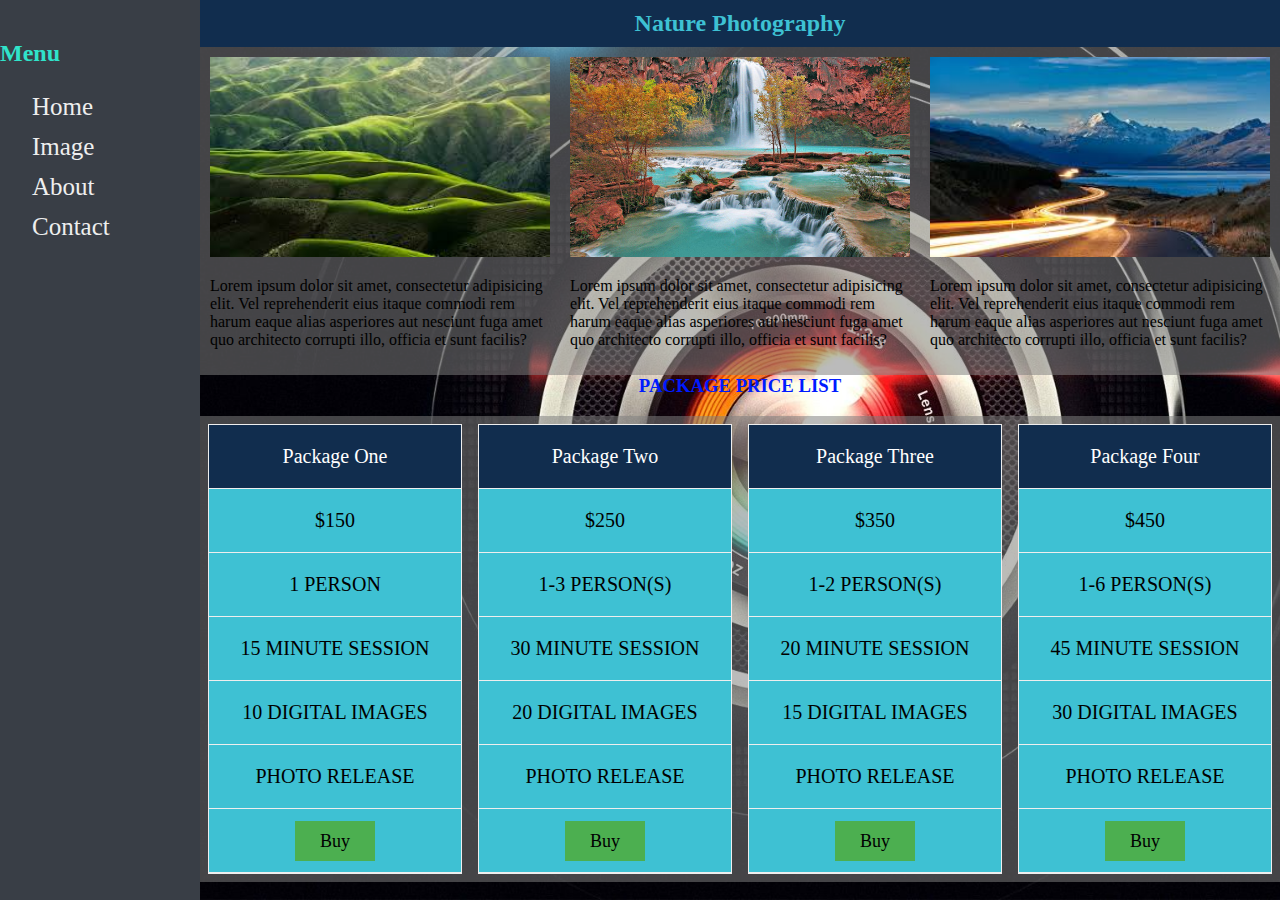
<file: photography/index.html>
<!DOCTYPE html>
<html lang="en">
<head>
    <meta charset="UTF-8">
    <meta name="viewport" content="width=device-width, initial-scale=1">
    <link rel="stylesheet" href="css/index.css">
    <title>Home</title>
</head>
<body>
    <div class="menu">
        <h2 class="title">Menu</h2>
        <a href="index.html">Home</a>
        <a href="image.html">Image</a>
        <a href="about.html">About</a>
        <a href="contact.html">Contact</a>
    </div>
    <div class="div1">
        <h2 class="stitle">Nature Photography</h2>
        <div class="col-4">
            <img src="image/20.jpeg" alt="Photo20">
            <p>
                Lorem ipsum dolor sit amet, consectetur adipisicing elit. Vel reprehenderit eius itaque commodi rem harum eaque alias asperiores aut nesciunt fuga amet quo architecto corrupti illo, officia et sunt facilis?            </p>
        </div>
        <div class="col-4">
            <img src="image/21.jpg" alt="Photo21">
            <p>
                Lorem ipsum dolor sit amet, consectetur adipisicing elit. Vel reprehenderit eius itaque commodi rem harum eaque alias asperiores aut nesciunt fuga amet quo architecto corrupti illo, officia et sunt facilis?
            </p>
        </div>
        <div class="col-4">
            <img src="image/22.jpeg" alt="Photo22">
            <p>
                Lorem ipsum dolor sit amet, consectetur adipisicing elit. Vel reprehenderit eius itaque commodi rem harum eaque alias asperiores aut nesciunt fuga amet quo architecto corrupti illo, officia et sunt facilis?
            </p>
        </div>
        <h3>PACKAGE PRICE LIST</h3>
        <div class="col-3">
            <ul class="price">
                <li class="ttitle">Package One</li>
                <li class="pcolor">$150</li>
                <li class="pcolor">1 PERSON</li>
                <li class="pcolor">15 MINUTE SESSION</li>
                <li class="pcolor">10 DIGITAL IMAGES</li>
                <li class="pcolor">PHOTO RELEASE</li>
                <li class="pcolor"><a href="" class="button">Buy</a></li>
            </ul>
        </div>
        <div class="col-3">
            <ul class="price">
                <li class="ttitle">Package Two</li>
                <li class="pcolor">$250</li>
                <li class="pcolor">1-3 PERSON(S)</li>
                <li class="pcolor">30 MINUTE SESSION</li>
                <li class="pcolor">20 DIGITAL IMAGES</li>
                <li class="pcolor">PHOTO RELEASE</li>
                <li class="pcolor"><a href="" class="button">Buy</a></li>
            </ul>
        </div>
        <div class="col-3">
            <ul class="price">
                <li class="ttitle">Package Three</li>
                <li class="pcolor">$350</li>
                <li class="pcolor">1-2 PERSON(S)</li>
                <li class="pcolor">20 MINUTE SESSION</li>
                <li class="pcolor">15 DIGITAL IMAGES</li>
                <li class="pcolor">PHOTO RELEASE</li>
                <li class="pcolor"><a href="" class="button">Buy</a></li>
            </ul>
        </div>
        <div class="col-3">
            <ul class="price">
                <li class="ttitle">Package Four</li>
                <li class="pcolor">$450</li>
                <li class="pcolor">1-6 PERSON(S)</li>
                <li class="pcolor">45 MINUTE SESSION</li>
                <li class="pcolor">30 DIGITAL IMAGES</li>
                <li class="pcolor">PHOTO RELEASE</li>
                <li class="pcolor"><a href="" class="button">Buy</a></li>
            </ul>
        </div>
    </div>
   
</body>
</html>
</file>
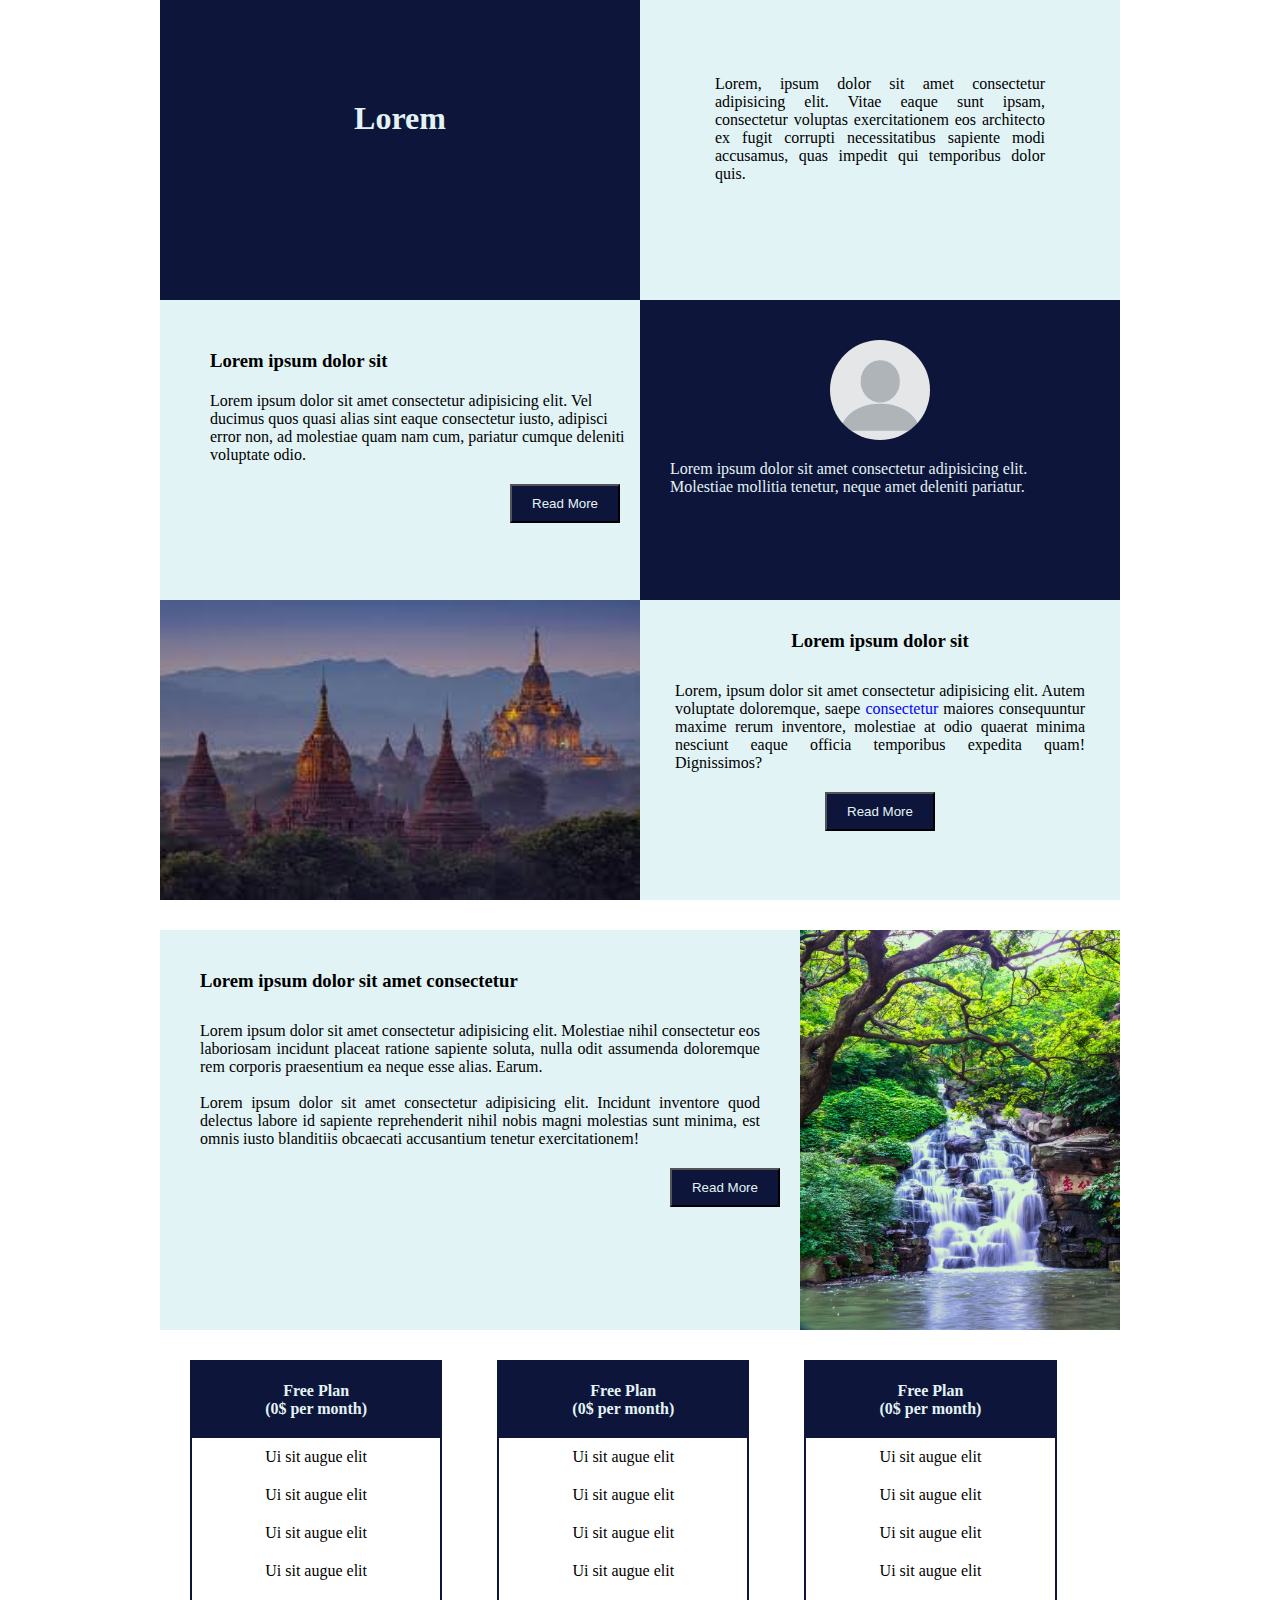
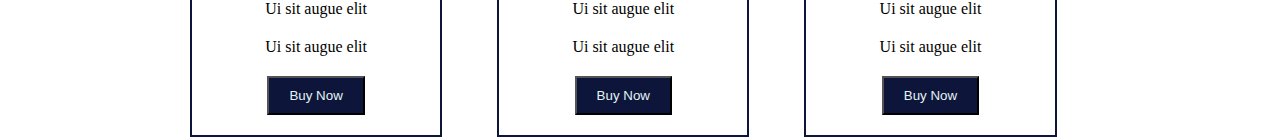
<file: project1/index.html>
<!DOCTYPE html>
<html lang="en">
<head>
    <meta charset="UTF-8">
    <meta name="viewport" content="width=device-width, initial-scale=1.0">
    <title>Blog</title>
    <link rel="stylesheet" href="css/index.css">
</head>
<body>
    <div class="container">
        <div class="row">
            <div class="col-6 first-div">
                <h1>
                    Lorem
                </h1>
            </div>
            <div class="col-6 sec-div">
                <p>
                    Lorem, ipsum dolor sit amet consectetur adipisicing elit. Vitae eaque sunt ipsam, consectetur voluptas exercitationem eos architecto ex fugit corrupti necessitatibus sapiente modi accusamus, quas impedit qui temporibus dolor quis.
                </p>
            </div>
        </div>
        <div class="row">
            <div class="col-6 div1">
                <h3>Lorem ipsum dolor sit</h3>
                <p>
                    Lorem ipsum dolor sit amet consectetur adipisicing elit. Vel ducimus quos quasi alias sint eaque consectetur iusto, adipisci error non, ad molestiae quam nam cum, pariatur cumque deleniti voluptate odio.
                </p>
                <button class="btn1">Read More</button>
            </div>
            <div class="col-6 div2">
                <img src="./image/profile.png" alt="image" width="100">
                <p>
                    Lorem ipsum dolor sit amet consectetur adipisicing elit. Molestiae mollitia tenetur, neque amet deleniti pariatur.
                </p>
            </div>
        </div>
        <div class="row">
            <div class="col-6 div3">
                <img src="./image/b2.jpeg" alt="">
            </div>
            <div class="col-6 div4">
                <h3>
                    Lorem ipsum dolor sit
                </h3>
                <p>
                    Lorem, ipsum dolor sit amet consectetur adipisicing elit. Autem voluptate doloremque, saepe <span style="color: blue;">consectetur</span> maiores consequuntur maxime rerum inventore, molestiae at odio quaerat minima nesciunt eaque officia temporibus expedita quam! Dignissimos?
                </p>
                <button class="btn2">Read More</button>
            </div>
        </div>
    </div>
    <div class="container">
        <div class="row">
            <div class="col-8 div5">
                <h3>Lorem ipsum dolor sit amet consectetur</h3>
                <p>
                    Lorem ipsum dolor sit amet consectetur adipisicing elit. Molestiae nihil consectetur eos laboriosam incidunt placeat ratione sapiente soluta, nulla odit assumenda doloremque rem corporis praesentium ea neque esse alias. Earum.
                </p>
                <br>
                <p>
                    Lorem ipsum dolor sit amet consectetur adipisicing elit. Incidunt inventore quod delectus labore id sapiente reprehenderit nihil nobis magni molestias sunt minima, est omnis iusto blanditiis obcaecati accusantium tenetur exercitationem!
                </p>
                <button class="btn1">Read More</button>
            </div>
            <div class="col-4 div6">
                <img src="./image/photo1.jpg" alt="photo1">
            </div>
        </div>
    </div>
    <div class="container">
        <div class="col-3 div7">
            <ul class="box">
                <li class="ttitle">Free Plan <br>(0$ per month)</li>
                <li class="bitem">Ui sit augue elit</li>
                <li class="bitem">Ui sit augue elit</li>
                <li class="bitem">Ui sit augue elit</li>
                <li class="bitem">Ui sit augue elit</li>
                <li class="bitem">Ui sit augue elit</li>
                <li class="bitem">Ui sit augue elit</li>
                <button class="bbtn">Buy Now</button>
            </ul>
        </div>
        <div class="col-3">
            <ul class="box">
                <li class="ttitle">Free Plan <br>(0$ per month)</li>
                <li class="bitem">Ui sit augue elit</li>
                <li class="bitem">Ui sit augue elit</li>
                <li class="bitem">Ui sit augue elit</li>
                <li class="bitem">Ui sit augue elit</li>
                <li class="bitem">Ui sit augue elit</li>
                <li class="bitem">Ui sit augue elit</li>
                <button class="bbtn">Buy Now</button>
            </ul>
        </div>
        <div class="col-3">
            <ul class="box">
                <li class="ttitle">Free Plan <br>(0$ per month)</li>
                <li class="bitem">Ui sit augue elit</li>
                <li class="bitem">Ui sit augue elit</li>
                <li class="bitem">Ui sit augue elit</li>
                <li class="bitem">Ui sit augue elit</li>
                <li class="bitem">Ui sit augue elit</li>
                <li class="bitem">Ui sit augue elit</li>
                <button class="bbtn">Buy Now</button>
            </ul>
        </div>
    </div>
</body>
</html>
</file>
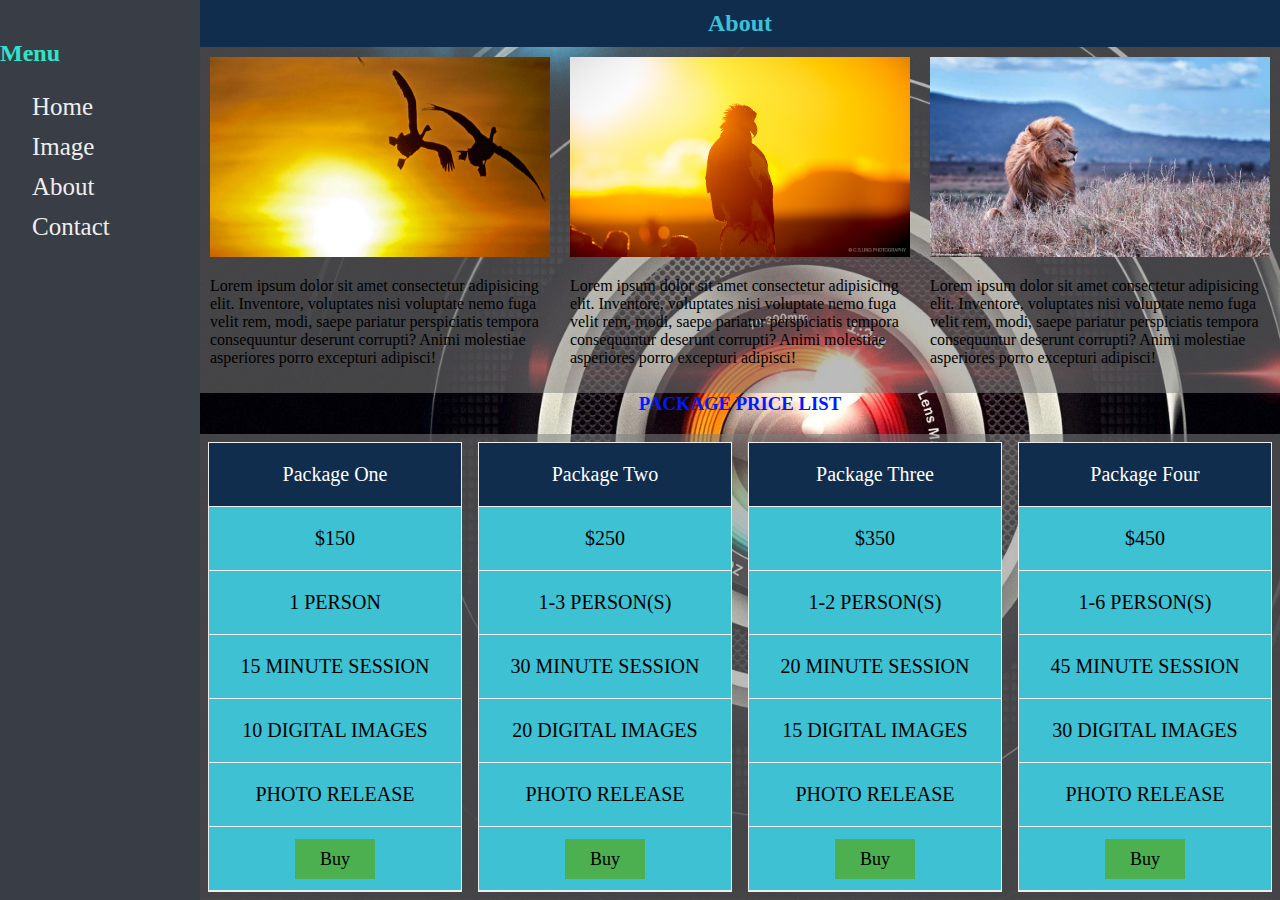
<file: photography/about.html>
<!DOCTYPE html>
<html lang="en">
<head>
    <meta charset="UTF-8">
    <meta name="viewport" content="width=device-width, initial-scale=1">
    <link rel="stylesheet" href="css/about.css">
    <title>About</title>
</head>
<body>
    <div class="menu">
        <h2 class="title">Menu</h2>
        <a href="index.html">Home</a>
        <a href="image.html">Image</a>
        <a href="about.html">About</a>
        <a href="contact.html">Contact</a>
    </div>
    <div class="div1">
        <h2 class="stitle">About</h2>
        <div class="col-4">
            <img src="image/32.jpg" alt="photo1">
            <p>
                Lorem ipsum dolor sit amet consectetur adipisicing elit. Inventore, voluptates nisi voluptate nemo fuga velit rem, modi, saepe pariatur perspiciatis tempora consequuntur deserunt corrupti? Animi molestiae asperiores porro excepturi adipisci!
            </p>
        </div>
        <div class="col-4">
            <img src="image/33.jpg" alt="photo1">
            <p>
                Lorem ipsum dolor sit amet consectetur adipisicing elit. Inventore, voluptates nisi voluptate nemo fuga velit rem, modi, saepe pariatur perspiciatis tempora consequuntur deserunt corrupti? Animi molestiae asperiores porro excepturi adipisci!
            </p>
        </div>
        <div class="col-4">
            <img src="image/34.jpeg" alt="photo1">
            <p>
                Lorem ipsum dolor sit amet consectetur adipisicing elit. Inventore, voluptates nisi voluptate nemo fuga velit rem, modi, saepe pariatur perspiciatis tempora consequuntur deserunt corrupti? Animi molestiae asperiores porro excepturi adipisci!
            </p>
        </div>
        <h3>PACKAGE PRICE LIST</h3>
        <div class="col-3">
            <ul class="price">
                <li class="ttitle">Package One</li>
                <li class="pcolor">$150</li>
                <li class="pcolor">1 PERSON</li>
                <li class="pcolor">15 MINUTE SESSION</li>
                <li class="pcolor">10 DIGITAL IMAGES</li>
                <li class="pcolor">PHOTO RELEASE</li>
                <li class="pcolor"><a href="" class="button">Buy</a></li>
            </ul>
        </div>
        <div class="col-3">
            <ul class="price">
                <li class="ttitle">Package Two</li>
                <li class="pcolor">$250</li>
                <li class="pcolor">1-3 PERSON(S)</li>
                <li class="pcolor">30 MINUTE SESSION</li>
                <li class="pcolor">20 DIGITAL IMAGES</li>
                <li class="pcolor">PHOTO RELEASE</li>
                <li class="pcolor"><a href="" class="button">Buy</a></li>
            </ul>
        </div>
        <div class="col-3">
            <ul class="price">
                <li class="ttitle">Package Three</li>
                <li class="pcolor">$350</li>
                <li class="pcolor">1-2 PERSON(S)</li>
                <li class="pcolor">20 MINUTE SESSION</li>
                <li class="pcolor">15 DIGITAL IMAGES</li>
                <li class="pcolor">PHOTO RELEASE</li>
                <li class="pcolor"><a href="" class="button">Buy</a></li>
            </ul>
        </div>
        <div class="col-3">
            <ul class="price">
                <li class="ttitle">Package Four</li>
                <li class="pcolor">$450</li>
                <li class="pcolor">1-6 PERSON(S)</li>
                <li class="pcolor">45 MINUTE SESSION</li>
                <li class="pcolor">30 DIGITAL IMAGES</li>
                <li class="pcolor">PHOTO RELEASE</li>
                <li class="pcolor"><a href="" class="button">Buy</a></li>
            </ul>
        </div>
    </div>
</body>
</html>
</file>
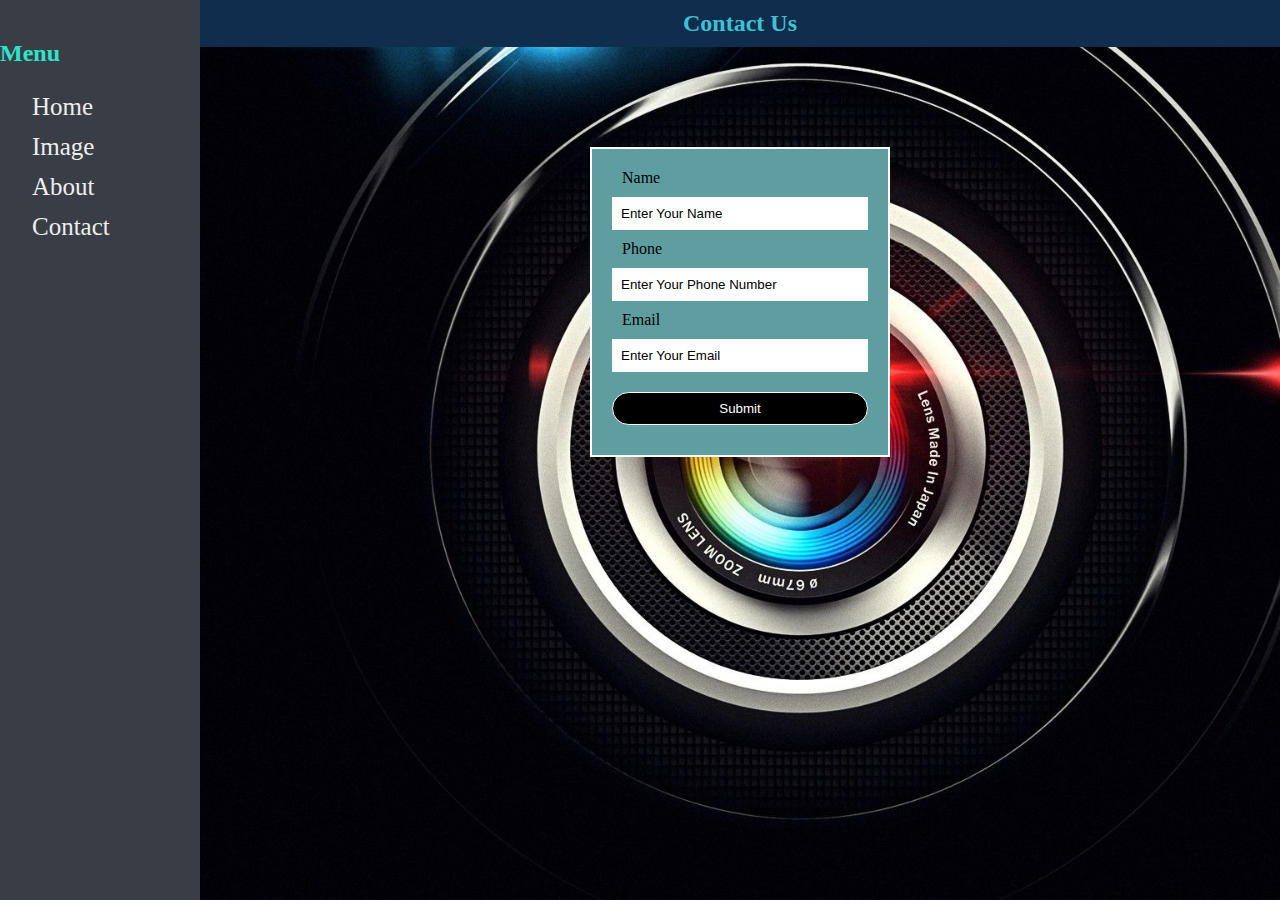
<file: photography/contact.html>
<!DOCTYPE html>
<html lang="en">
<head>
    <meta charset="UTF-8">
    <meta name="viewport" content="width=device-width, initial-scale=1">
    <link rel="stylesheet" href="css/contact.css">
    <title>Contact</title>
</head>
<body>
    <div class="menu">
        <h2 class="title">Menu</h2>
        <a href="index.html">Home</a>
        <a href="image.html">Image</a>
        <a href="about.html">About</a>
        <a href="contact.html">Contact</a>
    </div>
    <div class="div1">
        <h2 class="stitle">Contact Us</h2>
        <form>
        <label>Name</label>
        <input type="text" placeholder="Enter Your Name"><br>
        <label>Phone</label>
        <input type="text" placeholder="Enter Your Phone Number"><br>
        <label>Email</label>
        <input type="text" placeholder="Enter Your Email"><br>
        <input type="button" value="Submit" class="button">
    </form>
    </div>
</body>
</html>
</file>
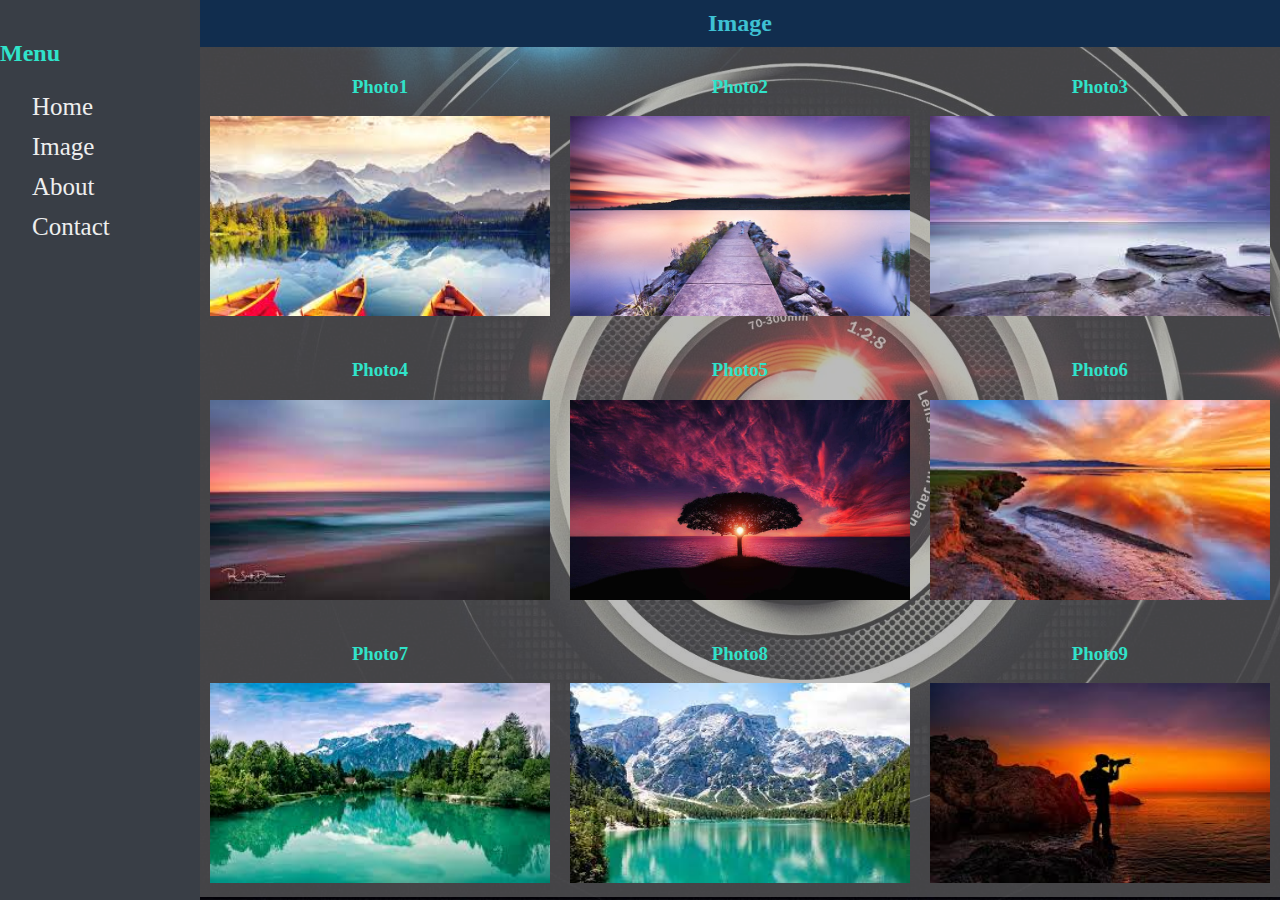
<file: photography/image.html>
<!DOCTYPE html>
<html lang="en">
<head>
    <meta charset="UTF-8">
    <meta name="viewport" content="width=device-width, initial-scale=1">
    <link rel="stylesheet" href="css/image.css">
    <title>Image</title>
</head>
<body>
    <div class="menu">
        <h2 class="title">Menu</h2>
        <a href="index.html">Home</a>
        <a href="image.html">Image</a>
        <a href="about.html">About</a>
        <a href="contact.html">Contact</a>
    </div>
    <div class="div1">
        <h2 class="stitle">Image</h2>
        <div class="col-4">
            <h3>Photo1</h3>
            <img src="image/23.jpeg" alt="Photo1">
        </div>
        <div class="col-4">
            <h3>Photo2</h3>
            <img src="image/24.png" alt="Photo2">
        </div>
        <div class="col-4">
            <h3>Photo3</h3>
            <img src="image/25.jpeg" alt="Photo3">
        </div>
        <div class="col-4">
            <h3>Photo4</h3>
            <img src="image/26.jpeg" alt="Photo4">
        </div>
        <div class="col-4">
            <h3>Photo5</h3>
            <img src="image/27.jpg" alt="Photo5">
        </div>
        <div class="col-4">
            <h3>Photo6</h3>
            <img src="image/28.jpeg" alt="Photo6">
        </div>
        <div class="col-4">
            <h3>Photo7</h3>
            <img src="image/29.jpeg" alt="Photo7">
        </div>
        <div class="col-4">
            <h3>Photo8</h3>
            <img src="image/30.jpeg" alt="Photo8">
        </div>
        <div class="col-4">
            <h3>Photo9</h3>
            <img src="image/31.jpeg" alt="Photo9">
        </div>
    </div>
</body>
</html>
</file>
<file: photography/css/index.css>
*{
    box-sizing: border-box;
}
body {
    margin: 0;
    background-image:url('../image/bg5.jpg');
    background-attachment: fixed;
    background-size: cover;
}
.title{
    color: #30e3ca;
}
.menu {
    height: 100%;
    width: 200px;
    position: fixed;
    z-index: 1;
    top: 0;
    left: 0;
    background-color:#393e46;
    overflow-x: hidden;
    padding-top: 20px;
}

.menu a {
    padding: 6px 6px 6px 32px;
    text-decoration: none;
    font-size: 25px;
    color: #eeeeee;
    display: block;
}

.menu a:hover {
    background-color: greenyellow;
    color: black;
}

.div1 {
    margin-left: 200px;
}
.stitle{
    background-color: #112d4e;
    text-align: center;
    color: #3ec1d3;
    padding: 10px;
    margin: 0;
}
.col-4{
    width: 33.33%;
    float: left;
    padding: 10px;
    background-color: rgba(128, 128, 128, 0.534);
}
img{
    width: 100%;
    height: 200px;
}
.col-3{
    width: 25%;
    float: left;
    padding: 8px;
    background-color: rgba(128, 128, 128, 0.534) ;
}
.price{
    list-style-type: none;
    border: 1px solid #eee;
    margin: 0;
    padding: 0;
}
.price:hover{
    box-shadow: 0 8px 20px 0 rgb(0, 0, 0);
}
.price .ttitle{
    background-color:#112d4e;
    color:white;
    font-size:20px;
}
.price li {
    border-bottom: 1px solid #eee;
    padding: 20px;
    text-align: center;
}
.price .pcolor {
    background-color: #3ec1d3;
    font-size: 20px;
}
h3{
    color: rgb(0, 26, 255);
    text-align: center;
}
.button {
    background-color: #4CAF50;
    border: none;
    color: black;
    padding: 10px 25px;
    text-align: center;
    text-decoration: none;
    font-size: 18px;
}
@media screen and (max-width:600px){
    .col-4{
        width: 100%;
    }
    .col-3{
        width: 100%;
    }
}
</file>
<file: project1/css/index.css>
/*
first-color - #e2f3f5
second-color - #22d1ee;
third-color - #3d5af1
fourth-color - #0e153a
*/

*{
    margin: 0;
    padding: 0;
    box-sizing: border-box;
}
.container{
    width: 960px;
    margin: 0 auto;
}
.col-6{
    width: 50%;
    height: 300px;
    float: left;
}

.first-div{
    background-color: #0e153a;
    
}
.first-div h1{
    color: #e2f3f5;
    text-align: center;
    padding: 100px;
}
.sec-div{
    background-color: #e2f3f5;
    text-align: justify;
    padding: 75px;
}
.div1{
    background-color: #e2f3f5;
}
.div2{
    background-color: #0e153a;
}
.div1 h3{
    padding: 50px 0 20px 50px;
}
.div1 p{
    padding-left: 50px;
}
.btn1{
    background-color: #0e153a;
    color: #e2f3f5;
    padding: 10px 20px 10px 20px;
    margin-top: 20px;
    float: right;
    margin-right: 20px;
}

.btn2{
    display: block;
    margin: 20px auto 20px auto;
    background-color: #0e153a;
    color: #e2f3f5;
    padding: 10px 20px 10px 20px;
}

.div2 img{
    display:block;
    margin:40px auto 20px auto;
    border-radius: 50px;
}
.div2 p{
    color: #e2f3f5;
    margin: auto 30px auto 30px;
}

.col-8{
    width: 66.66%;
    float: left;
    background-color: #e2f3f5;
    height: 400px;
}

.col-4{
    width: 33.33%;
    float: left;
    height: 400px;
}

.div3 img{
    width: 100%;
    height: 100%;
}

.div4 {
    background-color: #e2f3f5;
}

.div4 h3{
    text-align: center;
    margin:30px auto;
}

.div4 p{
    text-align: justify;
    margin:auto 35px;
}
.div5,.div6{
    margin-top: 30px;
}
.div5 h3{
    margin:40px 40px 30px 40px;
}

.div5 p{
    text-align: justify;
    margin:auto 40px;
}

.div6 img{
    width: 100%;
    height: 100%;
}

.col-3{
    width: 32%;
    float: left;
    margin-top: 30px;
}

.box{
    list-style-type: none;
    border:2px solid #0e153a;
    margin-left: 30px;
    margin-right: 25px;
}

.ttitle{
    background-color: #0e153a;
    font-weight: bold;
    padding: 20px;
    text-align: center;
    color: #e2f3f5;
}

.bitem{
    /* background-color: #e2f3f5; */
    text-align: center;
    padding: 10px;
}

.bbtn{
    display: block;
    background-color: #0e153a;
    color: #e2f3f5;
    margin: 10px auto 20px auto;
    padding: 10px 20px 10px 20px;
}
</file>
<file: photography/css/about.css>
*{
    box-sizing: border-box;
}
body {
    margin: 0;
    background-image:url('../image/bg5.jpg');
    background-attachment: fixed;
    background-size: cover;
}
.title{
    color: #30e3ca;
}
.menu {
    height: 100%;
    width: 200px;
    position: fixed;
    z-index: 1;
    top: 0;
    left: 0;
    background-color:#393e46;
    overflow-x: hidden;
    padding-top: 20px;
}

.menu a {
    padding: 6px 6px 6px 32px;
    text-decoration: none;
    font-size: 25px;
    color: #eeeeee;
    display: block;   
}

.menu a:hover {
  background-color: greenyellow;
  color: black;
}

.div1 {
  margin-left: 200px;
}
.stitle{
    background-color: #112d4e;
    text-align: center;
    color: #3ec1d3;
    padding: 10px;
    margin: 0;
}
.col-4{
    width: 33.33%;
    float: left;
    padding: 10px;
    background-color: rgba(128, 128, 128, 0.534);
}
img{
    width: 100%;
    height: 200px;
}
.col-3{
    width: 25%;
    float: left;
    padding: 8px;
    background-color: rgba(128, 128, 128, 0.534) ;
}
.price{
    list-style-type: none;
    border: 1px solid #eee;
    margin: 0;
    padding: 0;
}
.price:hover{
    box-shadow: 0 8px 20px 0 rgb(0, 0, 0);
}
.price .ttitle{
    background-color:#112d4e;
    color:white;
    font-size:20px;
}
.price li {
    border-bottom: 1px solid #eee;
    padding: 20px;
    text-align: center;
}
.price .pcolor {
    background-color: #3ec1d3;
    font-size: 20px;
}
h3{
    color: rgb(0, 26, 255);
    text-align: center;
}
.button {
    background-color: #4CAF50;
    border: none;
    color: black;
    padding: 10px 25px;
    text-align: center;
    text-decoration: none;
    font-size: 18px;
}
@media screen and (max-width:600px){
    .col-4{
        width:100%
    }
    .col-3{
        width: 100%;
    }
}
</file>
<file: photography/css/contact.css>
*{
    box-sizing: border-box;
}
body {
    margin: 0;
    background-image:url('../image/bg5.jpg');
    background-attachment: fixed;
    background-size: cover;
}
.title{
    color: #30e3ca;
}
.menu {
    height: 100%;
    width: 200px;
    position: fixed;
    z-index: 1;
    top: 0;
    left: 0;
    background-color:#393e46;
    overflow-x: hidden;
    padding-top: 20px;    
}

.menu a {
    padding: 6px 6px 6px 32px;
    text-decoration: none;
    font-size: 25px;
    color: #eeeeee;
    display: block;
}

.menu a:hover {
    background-color: greenyellow;
    color: black;
}

.div1 {
    margin-left: 200px;
}
.stitle{
    background-color: #112d4e;
    text-align: center;
    color: #3ec1d3;
    padding: 10px;
    margin: 0;
}
form{
    display: block;
    width:300px;
    border:2px solid white;
    padding: 20px 20px;
    margin:100px auto;
    height: auto;
    background-color: cadetblue;
}
input{
    width:100%;
    color:black;
    border:1.5px solid white;
    background-color:white;
    padding: 8px 8px;
    margin:10px auto;
}
input:hover{
    background-color: white;
    color: black;
}
input[value="Submit"]{
    color: white;
    background-color: black;
    border-radius: 50px;
}
label,::placeholder{
    color:black;
    margin-bottom: 10px;
    margin: 10px;
}
.button:hover{
    background-color: green;
    color: black;
}
</file>
<file: photography/css/image.css>
*{
    box-sizing: border-box;
}
body {
    margin: 0;
    background-image:url('../image/bg5.jpg');
    background-attachment: fixed;
    background-size: cover;
}
.title{
    color: #30e3ca;
}
.menu {
    height: 100%;
    width: 200px;
    position: fixed;
    z-index: 1;
    top: 0;
    left: 0;
    background-color:#393e46;
    overflow-x: hidden;
    padding-top: 20px;
}

.menu a {
    padding: 6px 6px 6px 32px;
    text-decoration: none;
    font-size: 25px;
    color: #eeeeee;
    display: block;
}

.menu a:hover {
    background-color: greenyellow;
    color: black;
}

.div1 {
    margin-left: 200px;
}
.stitle{
    background-color: #112d4e;
    text-align: center;
    color: #3ec1d3;
    padding: 10px;
    margin: 0;
}
.col-4{
    width: 33.33%;
    float: left;
    padding: 10px;
    background-color: rgba(128, 128, 128, 0.534);
}
img{
    width: 100%;
    height: 200px;
}
h3{
    text-align: center;
    color: #30e3ca;
}
@media screen and (max-width:600px){
    .col-4{
        width: 50%;
    }
}
</file>
